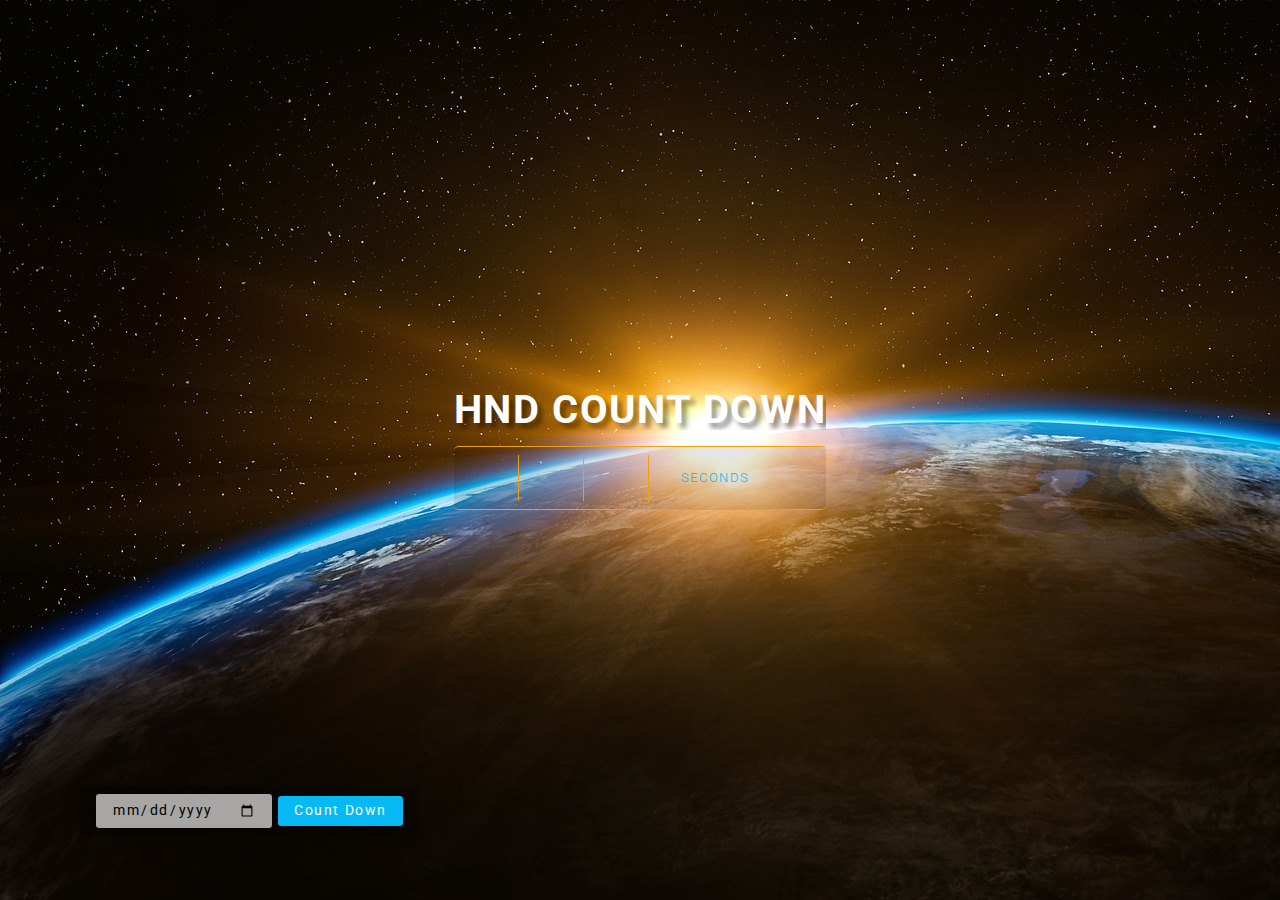
<file: index.html>
<!DOCTYPE html>
<html lang="en">
<head>
    <meta charset="UTF-8">
    <meta name="viewport" content="width=device-width, initial-scale=1.0">
    <title>Count Down Timer</title>
    <link rel="stylesheet" href="style.css">
</head>
<body>

    <div class="container">
        
        <div class="heading">
            <h1>HND COUNT DOWN</h1>
        </div>

        <div class="timer">
            <ul>
                <li class="days"></li>
                <li class="hours"> </li>
                <li class="minutes"></li>
                <li><p class="seconds"></p> <span class="seconds_animation">SECONDS</span></li>
            </ul>
        </div>

        <form action="">
            <input type="date" name="" class="datefield" >
            <input type="submit" value="Count Down" id="btn">
            
        </form>
    </div>



    <script src="js.js"></script>
</body>
</html>
</file>
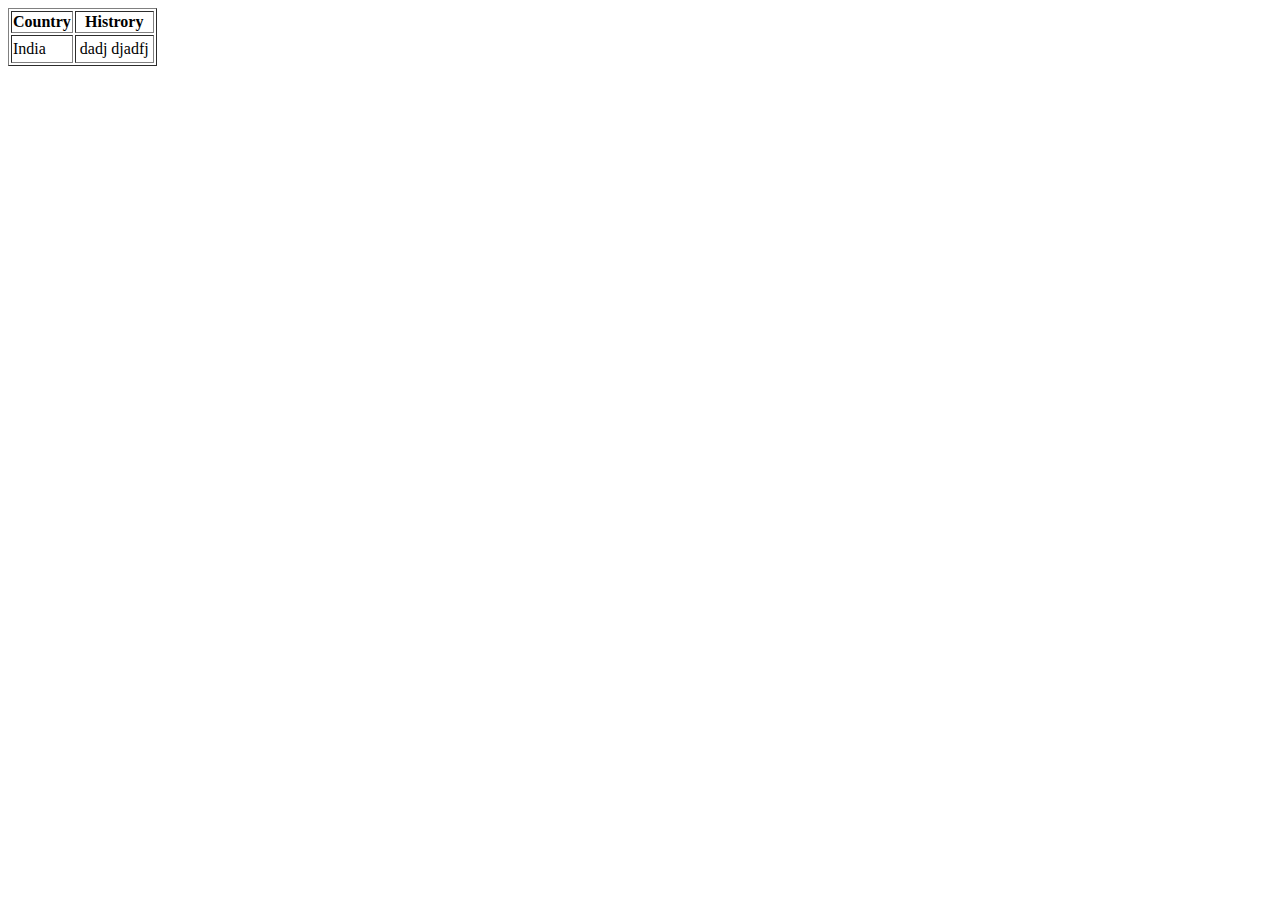
<file: table.html>
<!DOCTYPE html>
<html lang="en">
<head>
    <meta charset="UTF-8">
    <meta name="viewport" content="width=device-width, initial-scale=1.0">
    <title>Document</title>
</head>
<body>
    <table border="1">
        <thead>
            <tr>
                <th>Country</th>
            <th>Histrory</th>
            </tr>
            
        </thead>
        <tr>
            <td>India</td>
            <td>
                <table >
                    <tbody border="1">
                        <tr >
                            <td >dadj</td>
                            <td>djadfj</td>
                        </tr>
                    </tbody>
                </table>
            </td>
        </tr>
    </table>
</body>
</html>
</file>
<file: style.css>
@import url('https://fonts.googleapis.com/css2?family=Roboto:wght@300;700&display=swap');
* {
    box-sizing: border-box;
    padding: 0;
    margin: 0;
    list-style: none;
    font-family: 'Roboto', sans-serif;
    line-height: 1;
    letter-spacing: 0.1rem;
    overflow: hidden;
    color: #fff;
}

body{
    color: #fff;
}

.container{
    
    width: 100vw;
    height: 100vh;
    display: grid;
    place-content: center;
    background: url(img/earth-1756274_1920.jpg);
    background-size: auto;
    animation:  backgroundanimation 100s infinite ease ;
    

    
}

@keyframes backgroundanimation{
    0%{
        transform: scaleX(1)
    }
    25%{
        transform: scaleX(1.1)
    }
    50%{
        transform: scaleX(1.1)
    }
    75%{
        transform: scale(1.05)
    }
    100%{
        transform: scale(1)
    }
    
}



.timer ul{
    display: flex;
    border-top: 1px solid #F0A00D;
    border-bottom: 1px solid #F0A00D;
    padding: 0.5rem 0;
    background-color: rgba(0,0,0,0.1);
    border-radius: 0.3rem;
    

}

.timer ul li{

    display: flex;
    flex-direction: column;
    align-items: center;
    /* margin: 0 0.5rem; */
    padding: 1rem 2rem;
    border-right: 1px solid #F0A00D;
    font-size: 1.5rem;
    font-weight: 700;
}

.timer ul li:last-child {
    border-right: none;
    
}
.timer ul li:last-child p, .timer ul li:last-child span{
    color: #06B8F4;
    font-weight: 300;
    position: relative;
}

.timer ul li span{
    margin-top: 0.1rem;
    font-size: 0.8rem;
    font-weight: 300;
}
.timer ul li:last-child span.animate::before{
    content: '';
    width: 100%;
    height: 100%;
    position: absolute;
    top: 0;
    left: 0;
    background-color: rgba(128, 79, 18, 0.748);
    border-left: 2px solid #06B8F4;
    animation: animate_text 2s  steps(12) infinite;
}



@keyframes animate_text{
    40%,60%{
        left: 100%;

    }
    100%{
        left: 0;
    }
}

form{
    position: absolute;
    bottom: 4rem;
    left: 5rem;
    background-color: rgba(0,0,0,0.2);
    padding: 0.5rem 1rem;
    border-radius: 0.3rem;
    


}

form input{
    padding: 0.5rem 1rem;
    font-size: 0.9rem;
    background-color: rgba(255, 255, 255, 0.648);
    outline: none;
    border: none;
    border-radius: 0.2rem;
    box-shadow: 1px 2px 3px rgba(0,0,0,0.2);
    cursor: pointer;
    color: black;
}

form input[type=submit]{
    background-color: #06B8F4;
    cursor: pointer;
    color: #fff;
}

.heading{
    display: flex;
    align-items: center;
    justify-content: center;
    margin-bottom: 1rem;
}
.heading h1{
    text-shadow: 5px 5px 5px rgba(0, 0, 0, 0.422);
    font-size: 2.5rem;
}
</file>
